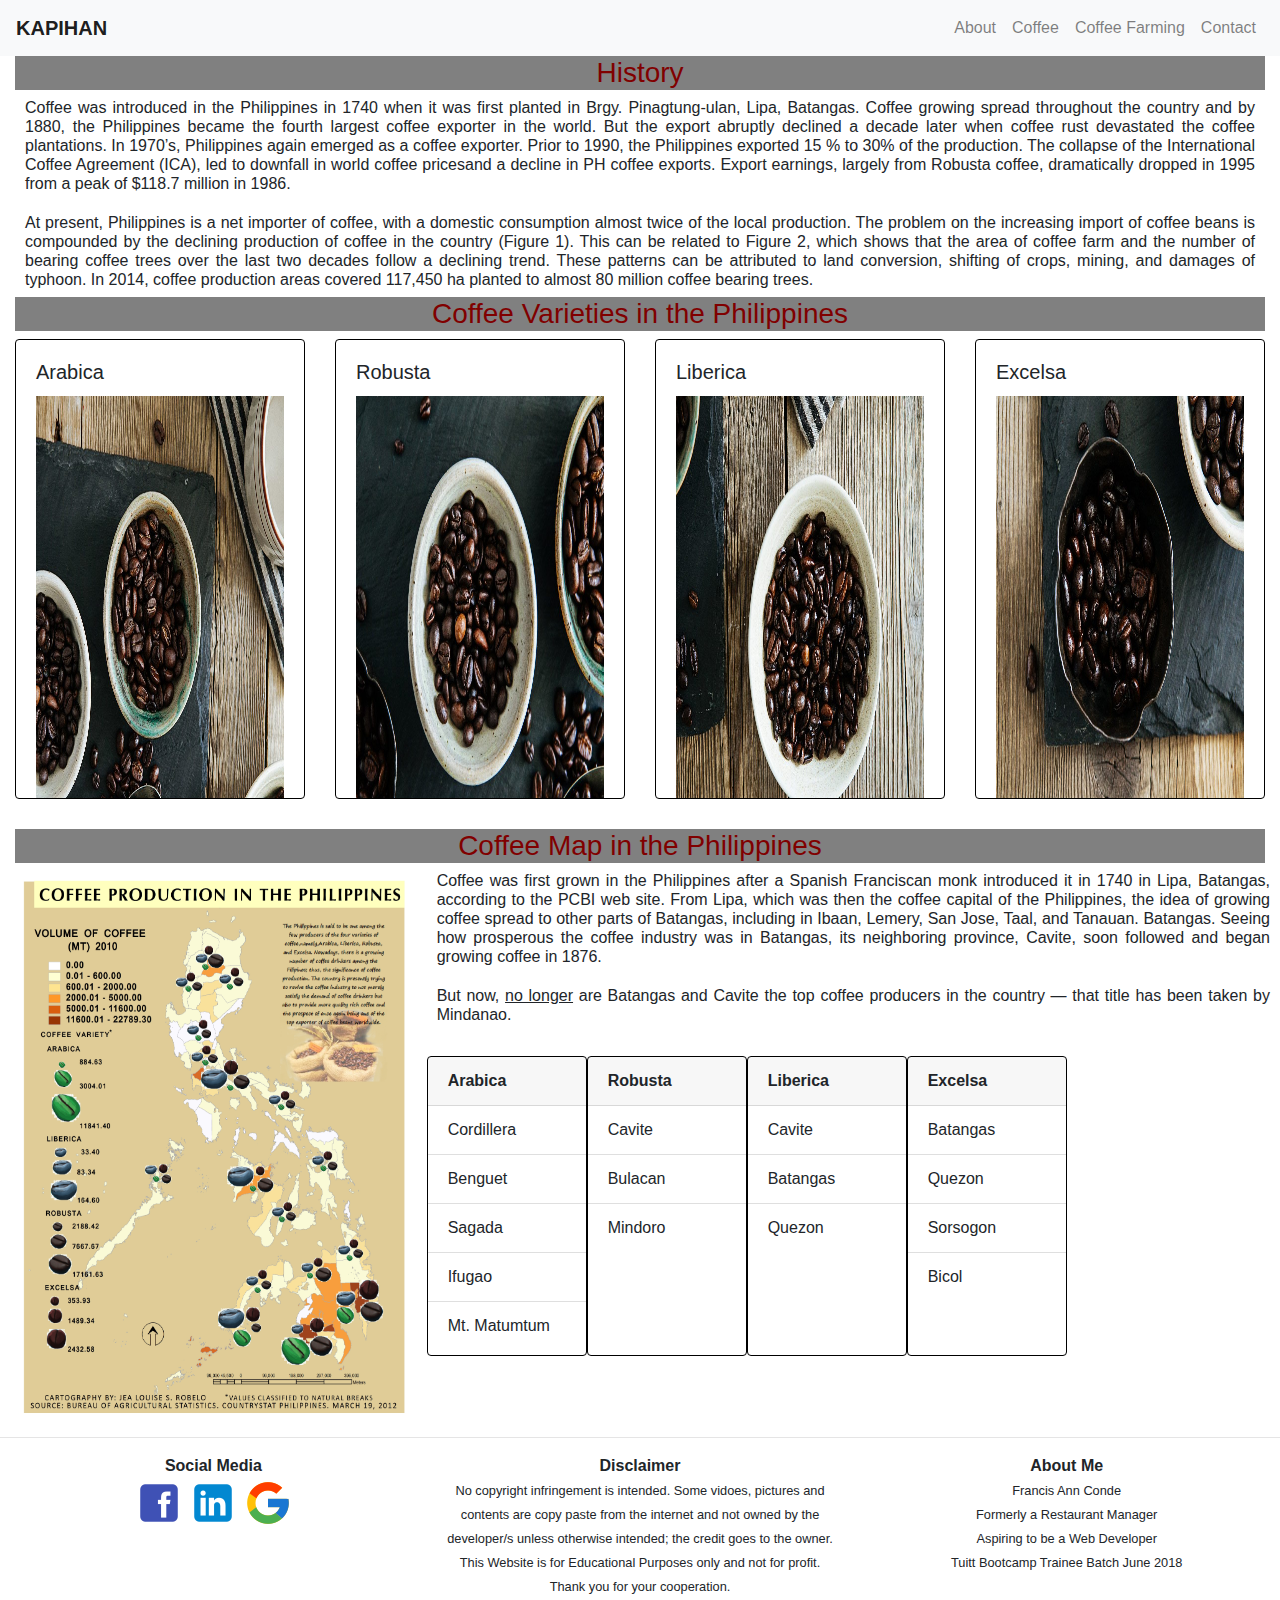
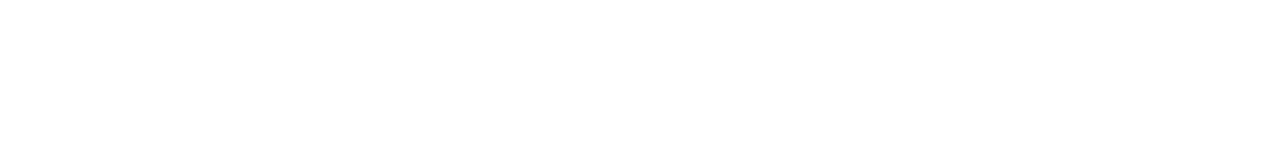
<file: coffee.html>
<!DOCTYPE html>
<html lang="en">
<head>

	<meta charset="utf-8">
	<meta name="viewport" content="width=device-width, initial-scale=1.0, maximum-scale=1.0, shrink-to-fit=no">
	<meta http-equiv="X-UA-Compatible" contenteditable="IE-Edge">
	
	<title>Coffee</title>

	<!-- bootstrap css -->
	<link rel="stylesheet" type="text/css" href="assets/css/bootstrap.min.css">

	<!-- externals css -->
	<link rel="stylesheet" type="text/css" href="assets/css/coffee.css">

	<link href="https://fonts.googleapis.com/css?family=Lobster|Open+Sans+Condensed:300|Roboto+Slab" rel="stylesheet">

	<link rel="stylesheet" href="https://use.fontawesome.com/releases/v5.1.0/css/all.css" integrity="sha384-lKuwvrZot6UHsBSfcMvOkWwlCMgc0TaWr+30HWe3a4ltaBwTZhyTEggF5tJv8tbt" crossorigin="anonymous">
	
</head>
<body>

	<nav class="navbar navbar-expand-lg navbar-light bg-light">
		<a class="navbar-brand" href="home.html"><strong>KAPIHAN</strong></a>
		<button class="navbar-toggler" type="button" data-toggle="collapse" data-target="#navbarSupportedContent" aria-controls="navbarSupportedContent" aria-expanded="false" aria-label="Toggle navigation">
		<span class="navbar-toggler-icon"></span>
		</button>

			<div class="collapse navbar-collapse" id="navbarSupportedContent">
			    <ul class="navbar-nav ml-auto">
			        <li class="nav-item">
			        	<a class="nav-link" href="about.html">About <span class="sr-only">(current)</span></a>
			 		</li>
			 		<li class="nav-item">
			            <a class="nav-link" href="coffee.html">Coffee</a>
			        </li>
			        <li class="nav-item">
			            <a class="nav-link" href="farming.html">Coffee Farming</a>
			        </li>
			        <li class="nav-item">
			            <a class="nav-link " href="contacts.html">Contact</a>
			        </li>           		
			    </ul>			
			</div>	
	</nav>



	<div class="container-fluid">
		<div class="row">
			<div class="col-sm-12">	
				
		<section id="coffee" class="history">
			<h3>History</h3>
			<h6>Coffee was introduced in the Philippines in 1740 when it was first planted in Brgy. Pinagtung-ulan, Lipa, Batangas. Coffee growing spread throughout the country and by 1880, the Philippines became the fourth largest coffee exporter in the world. But the export abruptly declined a decade later when coffee rust devastated the coffee plantations. In 1970’s, Philippines again emerged as a coffee exporter. Prior to 1990, the Philippines exported 15 % to 30% of the production. The collapse of the International Coffee Agreement (ICA), led to downfall in world coffee pricesand a decline in PH coffee exports. Export earnings, largely from Robusta coffee, dramatically dropped in 1995 from a peak of $118.7 million in 1986.
			<br>
			<br>
			At present, Philippines is a net importer of coffee, with a domestic consumption almost twice of the local production. The problem on the increasing import of coffee beans is compounded by the declining production of coffee in the country (Figure 1). This can be related to Figure 2, which shows that the area of coffee farm and the number of bearing coffee trees over the last two decades follow a declining trend. These patterns can be attributed to land conversion, shifting of crops, mining, and damages of typhoon. In 2014, coffee production areas covered 117,450 ha planted to almost 80 million coffee bearing trees.</h6>
		</section>		
				  	
		<section id="coffee" class="varieties">
			<h3>Coffee Varieties in the Philippines</h3>
			<!-- <p>We have avery rich nature in the Philippines which is very condusive for coffee planting.</p> -->
			
			<div class="row">
			  <div class="col-sm-3">
			    <div class="card">
			      <div class="card-body">
			        <h5 class="card-title">Arabica</h5>
			        <img class="cofee" src="assets/images/arabica.jpg">
			        <br>
			        <br>
			        <p class="card-text">Arabica beans are the most acidic coffee beans. Their flavor profile varies from being sweet, soft, tangy, floral, smooth, fruity, and bright. It is typically used in specialty and quality drinks, and can be prepared using all brewing methods.</p>
			      </div>
			    </div>
			  </div>

			  <div class="col-sm-3">
			    <div class="card">
			       <div class="card-body">
			        <h5 class="card-title">Robusta</h5>
			        <img class="cofee" src="assets/images/robusta.jpg">
			        <br>
			        <br>
			        <p class="card-text">Robusta is usually bitter and strong. It is sometimes described to have a harsh, woody, burnt taste to it. It is also used for the luxury civet coffee in Indonesia and the Philippines, as well as most Vietnamese coffee.</p>
			       </div>
			    </div>
			  </div>
			  <div class="col-sm-3">
			    <div class="card">
			      <div class="card-body">
			        <h5 class="card-title">Liberica</h5>
			        <img class="cofee" src="assets/images/liberica.jpg">
			        <br>
			        <br>
			        <p class="card-text">The traditional coffee bean found in the Philippines, Liberica or Barako is defined as a strong, pungent, intense, bitter, and earthy bean. It is commonly uses the drip and French presses as its method of extraction.</p>
			     
			      </div>
			    </div>
			  </div> 
			    <div class="col-sm-3">
			    <div class="card">
			      <div class="card-body">
			        <h5 class="card-title">Excelsa</h5>
			        <img class="cofee" src="assets/images/excelsa.jpg">
			        <br>
			        <br>
			        <p class="card-text">Not a lot of information can be found on the cupping quality of Excelsa coffee beans, however, some experts believe this type of coffee to have a very unpleasant aroma. In the Philippines, the scent of Excelsa is said to be similar to the smell of jackfruit.</p>
			      </div>
			    </div>
			  </div>  
			</div>
		</section>

		<section class="origin">
			<div class="row">
				<div class="col-sm-12">
					<h3>Coffee Map in the Philippines</h3>
				</div>
				
				<div class="col-sm-4">
					<img class="map" src="assets/images/map.jpg">
				</div> 

				<div class="col-sm-8">
					<div class="row">
						<h6>Coffee was first grown in the Philippines after a Spanish Franciscan monk introduced it in 1740 in Lipa, Batangas, according to the PCBI web site. From Lipa, which was then the coffee capital of the Philippines, the idea of growing coffee spread to other parts of Batangas, including in Ibaan, Lemery, San Jose, Taal, and Tanauan. Batangas. Seeing how prosperous the coffee industry was in Batangas, its neighboring province, Cavite, soon followed and began growing coffee in 1876.
						<br>
						<br>
						But now, <u>no longer</u> are Batangas and Cavite the top coffee producers in the country — that title has been taken by Mindanao. 
						</h6>
					</div>
					<br>
					<div class="row">
						<div class="card" id="origin">
						  <div class="card-header">
						    <strong>Arabica</strong>
						  </div>
						  <ul class="list-group list-group-flush">
						    <li class="list-group-item">Cordillera</li>
						    <li class="list-group-item">Benguet</li>
						    <li class="list-group-item">Sagada</li>
						    <li class="list-group-item">Ifugao</li>
						    <li class="list-group-item">Mt. Matumtum</li>
						  </ul>
						</div>
						<br>
						<div class="card" id="origin">
						  <div class="card-header">
						    <strong>Robusta</strong>
						  </div>
						  <ul class="list-group list-group-flush">
						    <li class="list-group-item">Cavite</li>
						    <li class="list-group-item">Bulacan</li>
						    <li class="list-group-item">Mindoro</li>
						  </ul>
						</div>
						<br>
						<div class="card" id="origin">
						  <div class="card-header">
						    <strong>Liberica</strong>
						  </div>
						  <ul class="list-group list-group-flush">
						    <li class="list-group-item">Cavite</li>
						    <li class="list-group-item">Batangas</li>
						    <li class="list-group-item">Quezon</li>
						  </ul>
						</div>
						<br>
						<div class="card" id="origin">
						  <div class="card-header">
						    <strong>Excelsa</strong>
						  </div>
						  <ul class="list-group list-group-flush">
						    <li class="list-group-item">Batangas</li>
						    <li class="list-group-item">Quezon</li>
						    <li class="list-group-item">Sorsogon</li>
						    <li class="list-group-item">Bicol</li>
						  </ul>
						</div>
					</div>
				</div>
				
			</div>
		</section>	

				


			</div>
		</div>
	</div> <!-- end container fluid -->
		
	<hr my-4>
		
	<footer class="container-fluid">
		<div class="row">
			<div class="col">
				<div class="text-center1"> <strong>Social Media</strong></div>
				<a href="https://www.facebook.com/annconde">
					<img src="[data-uri]">
				</a>    
				<a href="https://icons8.com">
					<img src="[data-uri]">
				</a>    
				<a href="https://icons8.com">
					<img src="[data-uri]">
				</a>   
			</div>
			<div class="col">
				<div class="text-center1"><strong>Disclaimer</strong></div>
				<small>No copyright infringement is intended. Some vidoes, pictures and contents are copy paste from the internet and not owned by the developer/s unless otherwise intended; the credit goes to the owner. This Website is for Educational Purposes only and not for profit. Thank you for your cooperation.</small> 
			</div>
			<div class="col">
				<div class="text-center1"> <strong>About Me</strong></div>
				<small>Francis Ann Conde</small>
				<br>
				<small>Formerly a Restaurant Manager</small>
				<br>
				<small>Aspiring to be a Web Developer</small>         
				<br>
				<small>Tuitt Bootcamp Trainee Batch June 2018</small>
			</div>
		</div>
		
	</footer>
        



<!-- jquery first, then popper.js, then bootstrap -->
<script src="https://code.jquery.com/jquery-3.3.1.slim.min.js" integrity="sha384-q8i/X+965DzO0rT7abK41JStQIAqVgRVzpbzo5smXKp4YfRvH+8abtTE1Pi6jizo" crossorigin="anonymous"></script>
<script src="https://cdnjs.cloudflare.com/ajax/libs/popper.js/1.14.3/umd/popper.min.js" integrity="sha384-ZMP7rVo3mIykV+2+9J3UJ46jBk0WLaUAdn689aCwoqbBJiSnjAK/l8WvCWPIPm49" crossorigin="anonymous"></script>
<script src="https://stackpath.bootstrapcdn.com/bootstrap/4.1.1/js/bootstrap.min.js" integrity="sha384-smHYKdLADwkXOn1EmN1qk/HfnUcbVRZyYmZ4qpPea6sjB/pTJ0euyQp0Mk8ck+5T" crossorigin="anonymous"></script>

<!-- external bootstrap js -->
<script type="assets/js/bootstrap.min.js"></script>









</body>
</html>
</file>
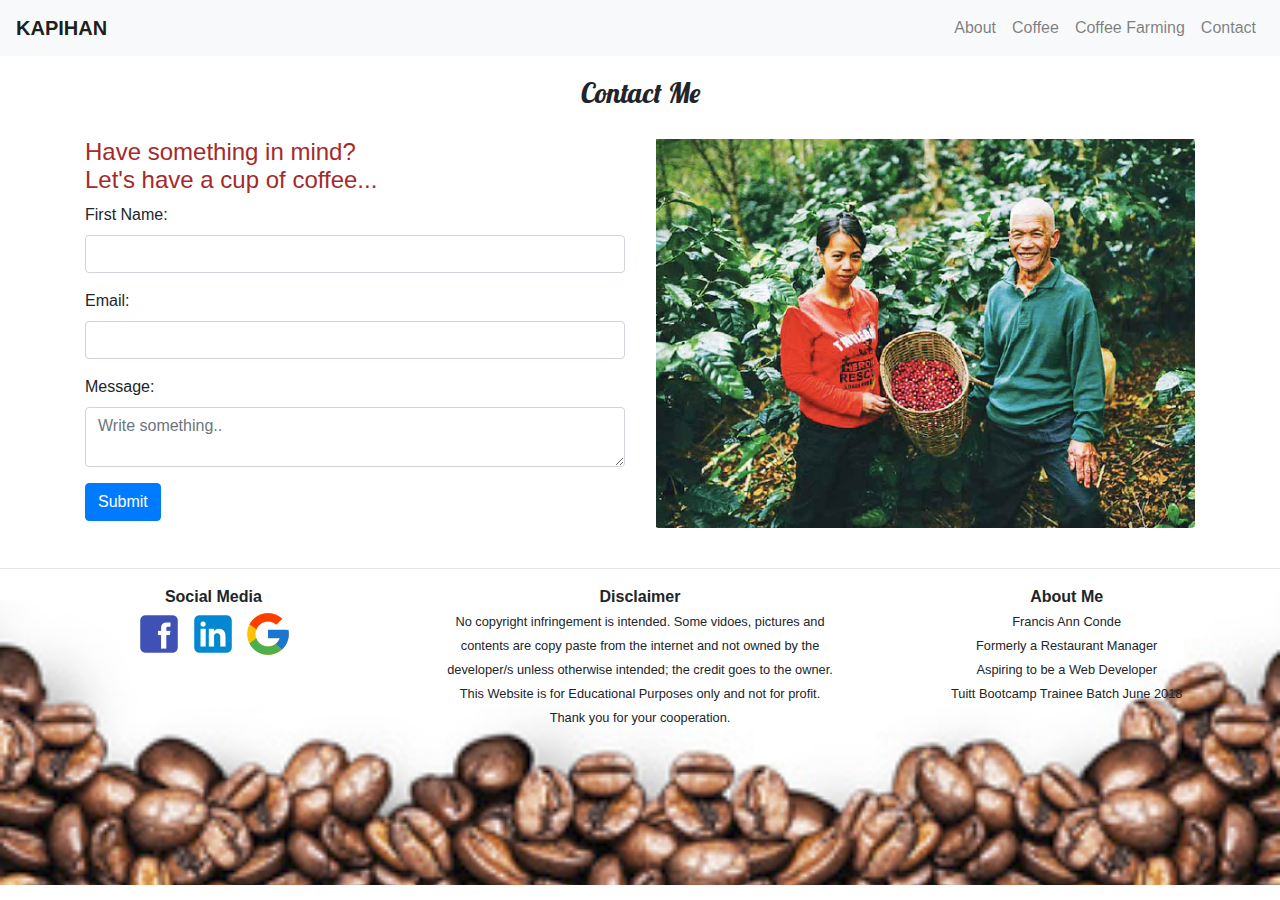
<file: contacts.html>
<!DOCTYPE html>
<html lang="en">
<head>

	<meta charset="utf-8">
	<meta name="viewport" content="width=device-width, initial-scale=1.0, maximum-scale=1.0, shrink-to-fit=no">
	<meta http-equiv="X-UA-Compatible" contenteditable="IE-Edge">
	
	<title>Contacts</title>

	<!-- bootstrap css -->
	<link rel="stylesheet" type="text/css" href="assets/css/bootstrap.min.css">

	<!-- externals css -->
	<link rel="stylesheet" type="text/css" href="assets/css/contacts.css">

	<link href="https://fonts.googleapis.com/css?family=Lobster|Open+Sans+Condensed:300|Roboto+Slab" rel="stylesheet">

	<link rel="stylesheet" href="https://use.fontawesome.com/releases/v5.1.0/css/all.css" integrity="sha384-lKuwvrZot6UHsBSfcMvOkWwlCMgc0TaWr+30HWe3a4ltaBwTZhyTEggF5tJv8tbt" crossorigin="anonymous">
	
</head>
<body>

	<nav class="navbar navbar-expand-lg navbar-light bg-light">
		<a class="navbar-brand" href="home.html"><strong>KAPIHAN</strong></a>
		<button class="navbar-toggler" type="button" data-toggle="collapse" data-target="#navbarSupportedContent" aria-controls="navbarSupportedContent" aria-expanded="false" aria-label="Toggle navigation">
		<span class="navbar-toggler-icon"></span>
		</button>

			<div class="collapse navbar-collapse" id="navbarSupportedContent">
			    <ul class="navbar-nav ml-auto">
			        <li class="nav-item">
			        	<a class="nav-link" href="about.html">About <span class="sr-only">(current)</span></a>
			 		</li>
			 		<li class="nav-item">
			            <a class="nav-link" href="coffee.html">Coffee</a>
			        </li>
			        <li class="nav-item">
			            <a class="nav-link" href="farming.html">Coffee Farming</a>
			        </li>
			        <li class="nav-item">
			            <a class="nav-link " href="contacts.html">Contact</a>
			        </li>           		
			    </ul>			
			</div>	
	</nav>


	<div class="container container-fluid form-contact">
		<h3 class="text-center page-heading">Contact Me</h3>
		<div class="row">
			<div class="col-sm-6 form-content">
				<h4>Have something in mind?<br> Let's have a cup of coffee...</h4>
				<form action="/action_page.php">
				  <div class="form-group">
				    <label for="firstname">First Name: </label>
				    <input type="text" class="form-control" id="firstname">
				  </div>
				  <div class="form-group">
				    <label for="email">Email:</label>
				    <input type="text" class="form-control" id="email">
				  </div>
				  <div class="form-group">
				    <label for="message">Message:</label>
				    <textarea class="form-control" id="message" placeholder="Write something.."></textarea>
				  </div>
				  <button type="submit" class="btn btn-primary">Submit</button>
				</form>
			</div>
			<div class="col-sm-6 form-image">
				<rounded-circle class shapes the image to a circle:</p>            
	  			<img src="assets/images/CordilleraCoffee1.png" class="rounded image" alt=""> 
			</div>
		</div>
	</div>

	<hr>


	<footer class="container-fluid">
		<div class="row">
			<div class="col">
				<div class="text-center1"> <strong>Social Media</strong></div>
				<a href="https://www.facebook.com/annconde">
					<img src="[data-uri]">
				</a>    
				<a href="https://icons8.com">
					<img src="[data-uri]">
				</a>    
				<a href="https://icons8.com">
					<img src="[data-uri]">
				</a>   
			</div>
			<div class="col">
				<div class="text-center1"><strong>Disclaimer</strong></div>
				<small>No copyright infringement is intended. Some vidoes, pictures and contents are copy paste from the internet and not owned by the developer/s unless otherwise intended; the credit goes to the owner. This Website is for Educational Purposes only and not for profit. Thank you for your cooperation.</small> 
			</div>
			<div class="col">
				<div class="text-center1"> <strong>About Me</strong></div>
				<small>Francis Ann Conde</small>
				<br>
				<small>Formerly a Restaurant Manager</small>
				<br>
				<small>Aspiring to be a Web Developer</small>         
				<br>
				<small>Tuitt Bootcamp Trainee Batch June 2018</small>
			</div>
		</div>
		
	</footer>
        



<!-- jquery first, then popper.js, then bootstrap -->
<script src="https://code.jquery.com/jquery-3.3.1.slim.min.js" integrity="sha384-q8i/X+965DzO0rT7abK41JStQIAqVgRVzpbzo5smXKp4YfRvH+8abtTE1Pi6jizo" crossorigin="anonymous"></script>
<script src="https://cdnjs.cloudflare.com/ajax/libs/popper.js/1.14.3/umd/popper.min.js" integrity="sha384-ZMP7rVo3mIykV+2+9J3UJ46jBk0WLaUAdn689aCwoqbBJiSnjAK/l8WvCWPIPm49" crossorigin="anonymous"></script>
<script src="https://stackpath.bootstrapcdn.com/bootstrap/4.1.1/js/bootstrap.min.js" integrity="sha384-smHYKdLADwkXOn1EmN1qk/HfnUcbVRZyYmZ4qpPea6sjB/pTJ0euyQp0Mk8ck+5T" crossorigin="anonymous"></script>

<!-- external bootstrap js -->
<script type="assets/js/bootstrap.min.js"></script>









</body>
</html>
</file>
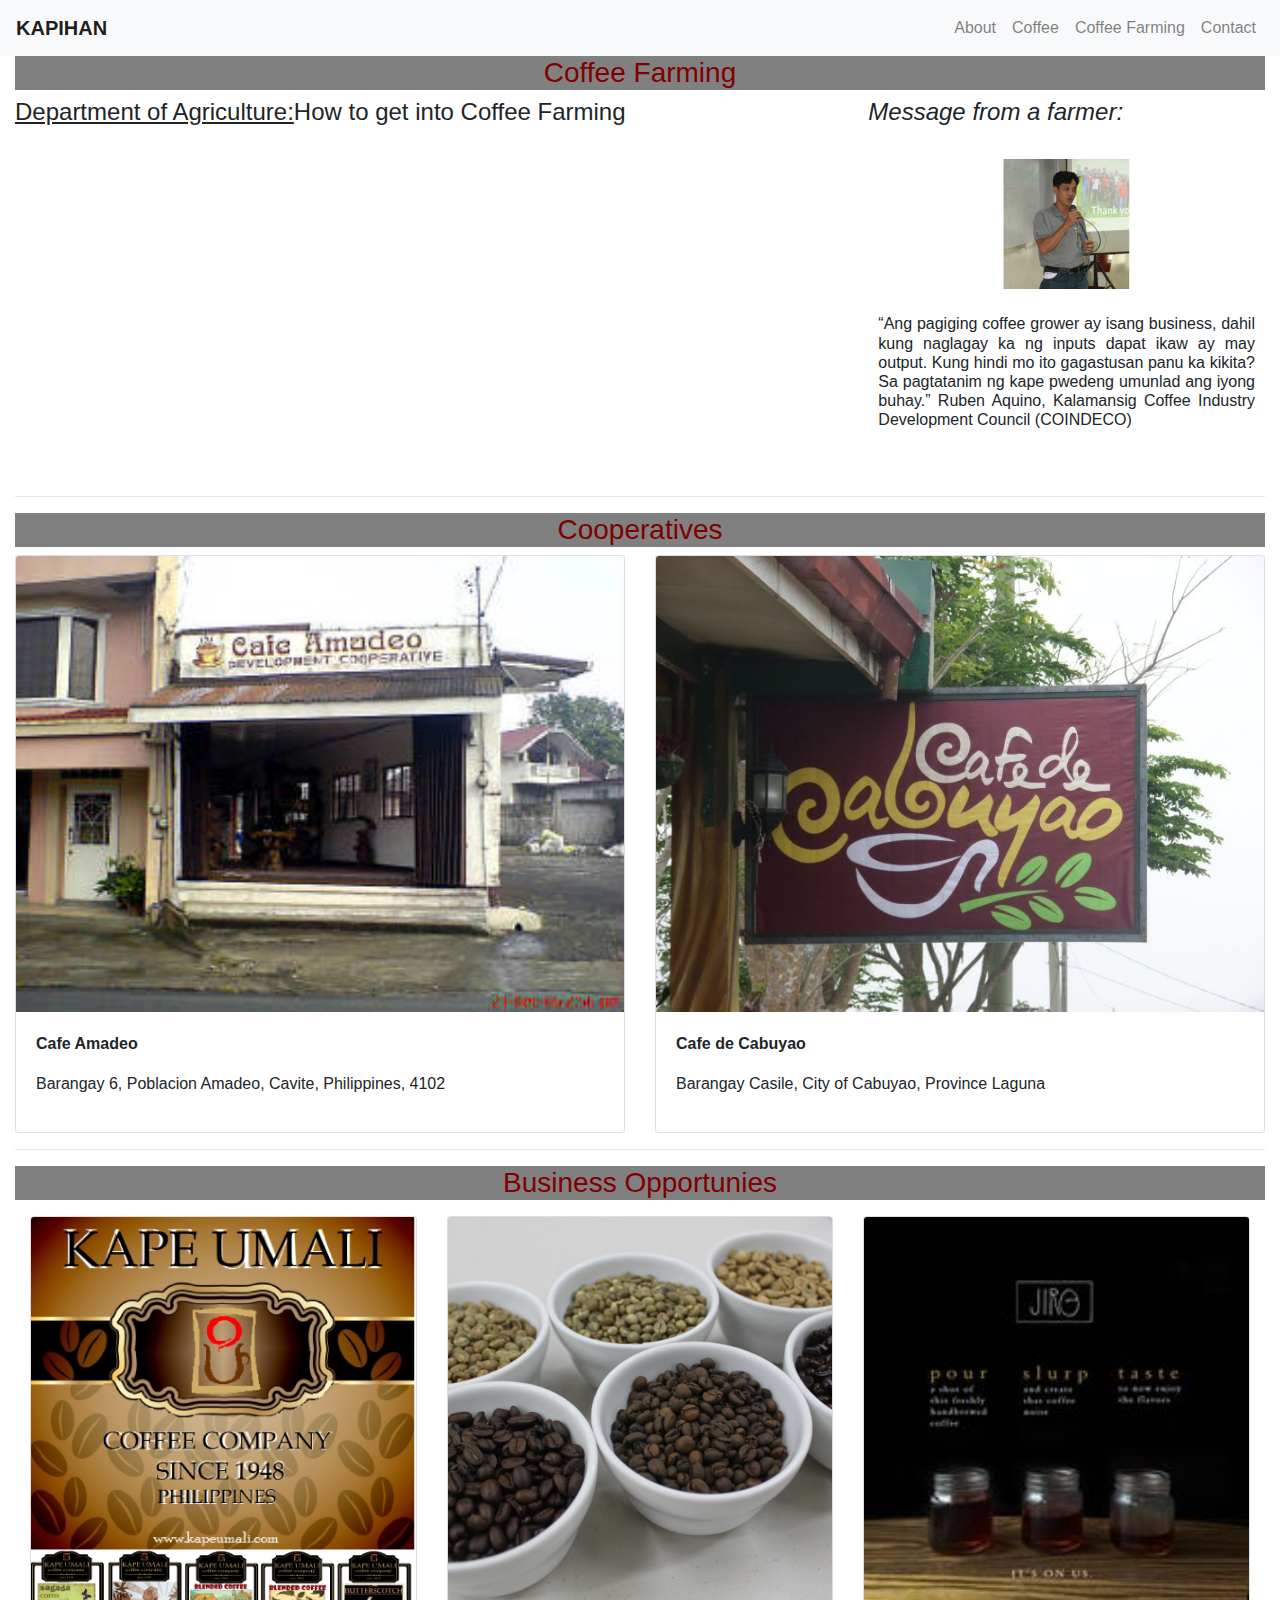
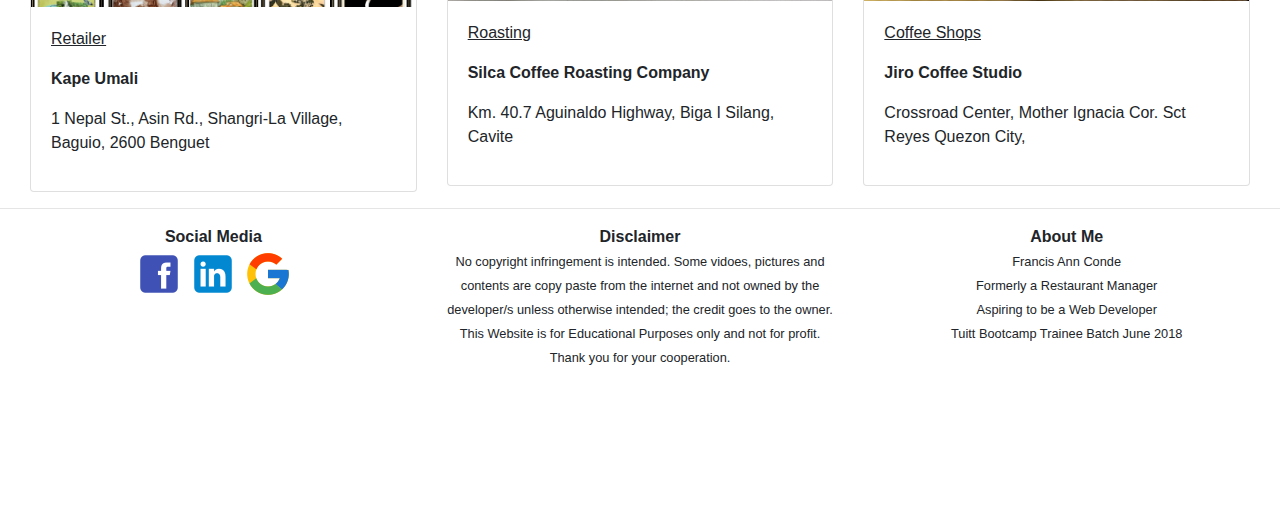
<file: farming.html>
<!DOCTYPE html>
<html lang="en">
<head>

	<meta charset="utf-8">
	<meta name="viewport" content="width=device-width, initial-scale=1.0, maximum-scale=1.0, shrink-to-fit=no">
	<meta http-equiv="X-UA-Compatible" contenteditable="IE-Edge">
	
	<title>Coffee Farming</title>

	<!-- bootstrap css -->
	<link rel="stylesheet" type="text/css" href="assets/css/bootstrap.min.css">

	<!-- externals css -->
	<link rel="stylesheet" type="text/css" href="assets/css/farming.css">

	<link href="https://fonts.googleapis.com/css?family=Lobster|Open+Sans+Condensed:300|Roboto+Slab" rel="stylesheet">

	<link rel="stylesheet" href="https://use.fontawesome.com/releases/v5.1.0/css/all.css" integrity="sha384-lKuwvrZot6UHsBSfcMvOkWwlCMgc0TaWr+30HWe3a4ltaBwTZhyTEggF5tJv8tbt" crossorigin="anonymous">
	
</head>
<body>

	<nav class="navbar navbar-expand-lg navbar-light bg-light">
		<a class="navbar-brand" href="home.html"><strong>KAPIHAN</strong></a>
		<button class="navbar-toggler" type="button" data-toggle="collapse" data-target="#navbarSupportedContent" aria-controls="navbarSupportedContent" aria-expanded="false" aria-label="Toggle navigation">
		<span class="navbar-toggler-icon"></span>
		</button>

			<div class="collapse navbar-collapse" id="navbarSupportedContent">
			    <ul class="navbar-nav ml-auto">
			        <li class="nav-item">
			        	<a class="nav-link" href="about.html">About <span class="sr-only">(current)</span></a>
			 		</li>
			 		<li class="nav-item">
			            <a class="nav-link" href="coffee.html">Coffee</a>
			        </li>
			        <li class="nav-item">
			            <a class="nav-link" href="farming.html">Coffee Farming</a>
			        </li>
			        <li class="nav-item">
			            <a class="nav-link " href="contacts.html">Contact</a>
			        </li>           		
			    </ul>			
			</div>	
	</nav>



	<div class="container-fluid">
		<div class="row">
			<div class="col-sm-12">	
				<h3>Coffee Farming</h3>
				<div class="row">
					<div class="col-sm-8" id="farmer">
						<h4><u>Department of Agriculture:</u>How to get into Coffee Farming</h4>
						<br>
						<iframe width="100%" height="315" src="https://www.youtube.com/embed/tBUEiNIFPJk" frameborder="0" allow="autoplay; encrypted-media" allowfullscreen></iframe>
					</div>

					<div class="col-sm-4">
						<h4><i>Message from a farmer:</i></h4>
						<br>
						<img class="farmer" src="assets/images/aquino.png">
						<br>
						<h6>“Ang pagiging coffee grower ay isang business, dahil kung naglagay ka ng inputs dapat ikaw ay may output. Kung hindi mo ito gagastusan panu ka kikita? Sa pagtatanim ng kape pwedeng umunlad ang iyong buhay.” Ruben Aquino, Kalamansig Coffee Industry Development Council (COINDECO)</h6>
					</div>
				</div>
			</div>
		</div>
		
	<hr>		
		<div class="row">
			<div class="col-sm-12">
				<h3>Cooperatives</h3>
				<div class="row">
					<div class="col">	
						<div class="card">
						  <img class="card-img-top" src="assets/images/cooperatives/amadeo.jpg" alt="Cafe Amadeo">
						  <div class="card-body">
						    <p class="card-text"><strong>Cafe Amadeo</strong></p>
						    <P>Barangay 6, Poblacion Amadeo, Cavite, Philippines, 4102</P>
						  </div>
						</div>
					</div>

					<div class="col">	
						<div class="card">
						  <img class="card-img-top" src="assets/images/cooperatives/cabuyao.jpg" alt="Basilan">
						  <div class="card-body">
						    <p class="card-text"><strong>Cafe de Cabuyao</strong></p>
						    <p>Barangay Casile, City of Cabuyao, Province Laguna</p>
						  </div>
						</div>
					</div>
				</div>
			</div>
		</div>	
		

	<hr>		
		<div class="row">
			<div class="col-sm-12">
				<h3>Business Opportunies</h3>

			<div class="col-sm-12">
				<p></p>

				<div class="row">
					<div class="col">	
						<div class="card">
						  <img class="card-img-top" src="assets/images/umali.png" alt="Cafe Amadeo">
						  <div class="card-body">
						    <p class="card-text"><u>Retailer</u></p>
						    <P><strong>Kape Umali</strong></P>
						    <p>1 Nepal St., Asin Rd., Shangri-La Village, Baguio, 2600 Benguet</p>
						  </div>
						</div>
					</div>

					<div class="col">	
						<div class="card">
						  <img class="card-img-top" src="assets/images/silca.jpg" alt="Basilan">
						  <div class="card-body">
						    <p class="card-text"><u>Roasting</u></p>
						    <p><strong>Silca Coffee Roasting Company</strong></p>
						    <p>Km. 40.7 Aguinaldo Highway, Biga I Silang, Cavite</p>
						  </div>
						</div>
					</div>

					<div class="col">	
						<div class="card">
						  <img class="card-img-top" src="assets/images/jiro.jpg" alt="Basilan">
						  <div class="card-body">
						    <p class="card-text"><u>Coffee Shops</u></p>
						    <p><strong>Jiro Coffee Studio</strong></p>
						    <p>Crossroad Center, Mother Ignacia Cor. Sct Reyes Quezon City,</p>
						  </div>
						</div>
					</div>
				</div>
			</div>
		</div>	
				


			</div>
		</div>
	</div> <!-- end container fluid -->
		
	<hr my-4>
		

	<footer class="container-fluid">
		<div class="row">
			<div class="col">
				<div class="text-center1"> <strong>Social Media</strong></div>
				<a href="https://www.facebook.com/annconde">
					<img src="[data-uri]">
				</a>    
				<a href="https://icons8.com">
					<img src="[data-uri]">
				</a>    
				<a href="https://icons8.com">
					<img src="[data-uri]">
				</a>   
			</div>
			<div class="col">
				<div class="text-center1"><strong>Disclaimer</strong></div>
				<small>No copyright infringement is intended. Some vidoes, pictures and contents are copy paste from the internet and not owned by the developer/s unless otherwise intended; the credit goes to the owner. This Website is for Educational Purposes only and not for profit. Thank you for your cooperation.</small> 
			</div>
			<div class="col">
				<div class="text-center1"> <strong>About Me</strong></div>
				<small>Francis Ann Conde</small>
				<br>
				<small>Formerly a Restaurant Manager</small>
				<br>
				<small>Aspiring to be a Web Developer</small>         
				<br>
				<small>Tuitt Bootcamp Trainee Batch June 2018</small>
			</div>
		</div>
		
	</footer>
        



<!-- jquery first, then popper.js, then bootstrap -->
<script src="https://code.jquery.com/jquery-3.3.1.slim.min.js" integrity="sha384-q8i/X+965DzO0rT7abK41JStQIAqVgRVzpbzo5smXKp4YfRvH+8abtTE1Pi6jizo" crossorigin="anonymous"></script>
<script src="https://cdnjs.cloudflare.com/ajax/libs/popper.js/1.14.3/umd/popper.min.js" integrity="sha384-ZMP7rVo3mIykV+2+9J3UJ46jBk0WLaUAdn689aCwoqbBJiSnjAK/l8WvCWPIPm49" crossorigin="anonymous"></script>
<script src="https://stackpath.bootstrapcdn.com/bootstrap/4.1.1/js/bootstrap.min.js" integrity="sha384-smHYKdLADwkXOn1EmN1qk/HfnUcbVRZyYmZ4qpPea6sjB/pTJ0euyQp0Mk8ck+5T" crossorigin="anonymous"></script>

<!-- external bootstrap js -->
<script type="assets/js/bootstrap.min.js"></script>









</body>
</html>
</file>
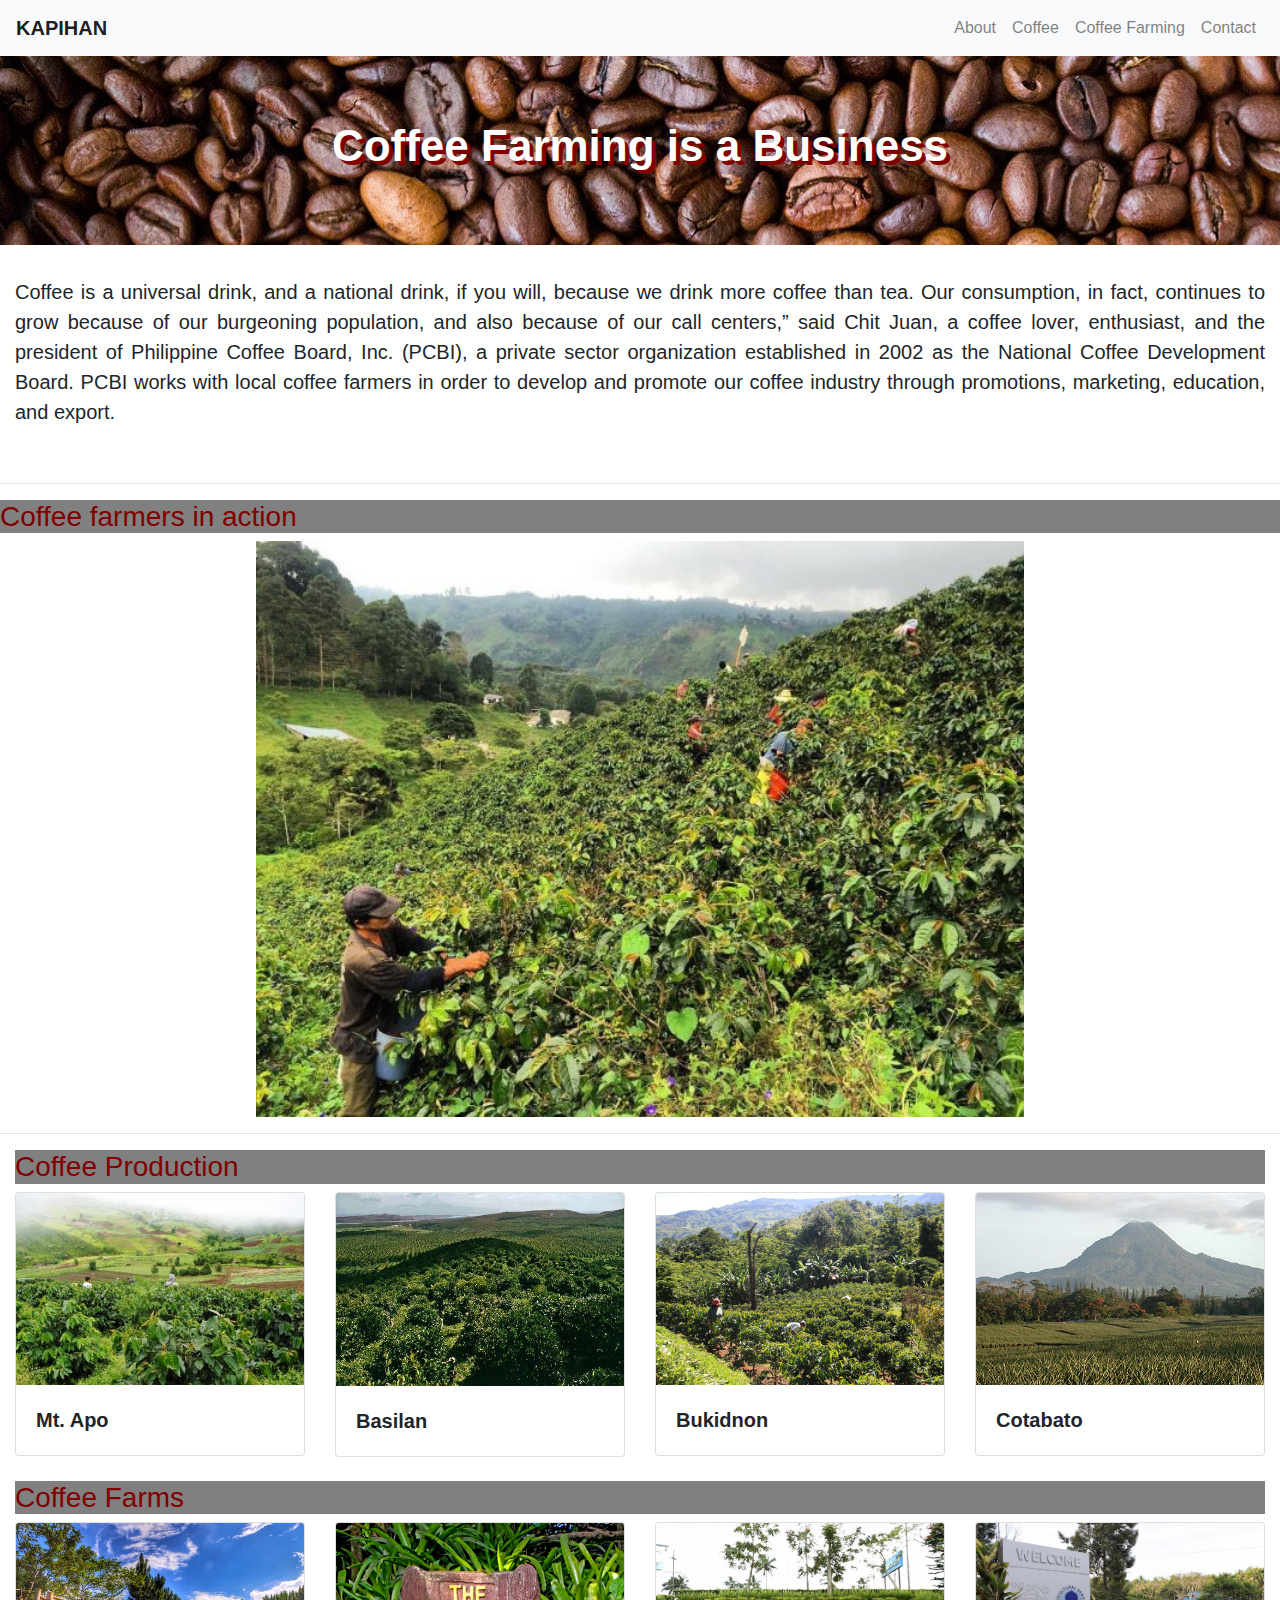
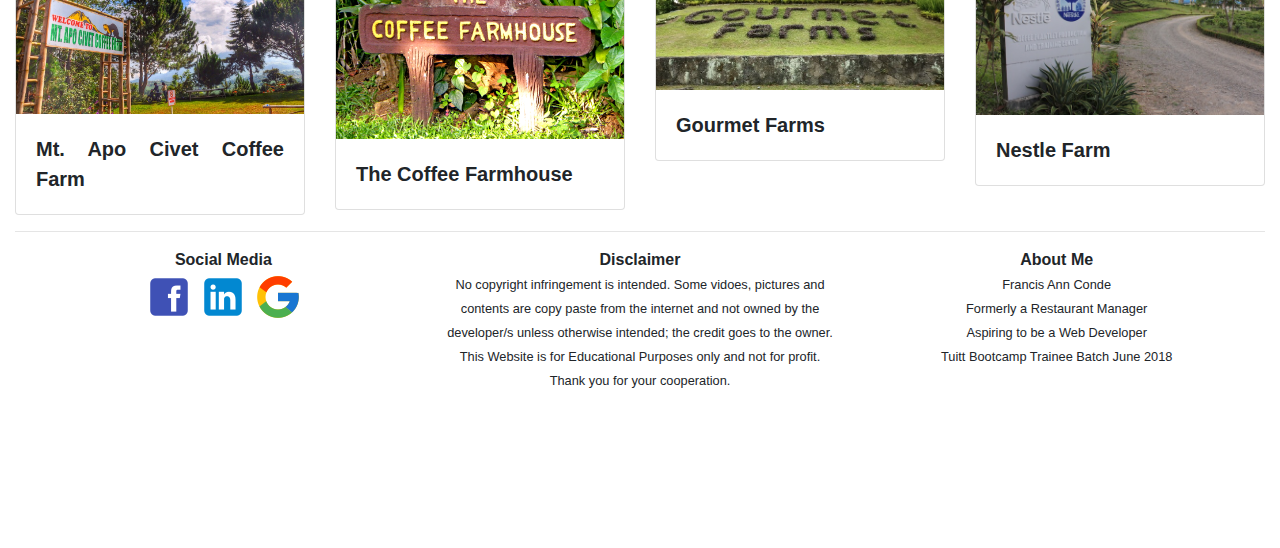
<file: home.html>
<!DOCTYPE html>
<html lang="en">
<head>

	<meta charset="utf-8">
	<meta name="viewport" content="width=device-width, initial-scale=1.0, maximum-scale=1.0, shrink-to-fit=no">
	<meta http-equiv="X-UA-Compatible" contenteditable="IE-Edge">

	<title>Home</title>

	<!-- bootstrap css -->
	<link rel="stylesheet" type="text/css" href="assets/css/bootstrap.min.css">

	<!-- externals css -->
	<link rel="stylesheet" type="text/css" href="assets/css/home.css">

	<link href="https://fonts.googleapis.com/css?family=Lobster|Open+Sans+Condensed:300|Roboto+Slab" rel="stylesheet">

	<link href="https://fonts.googleapis.com/css?family=Acme|Dancing+Script|Pacifico|Shadows+Into+Light" rel="stylesheet"

	<link rel="stylesheet" href="https://use.fontawesome.com/releases/v5.1.0/css/all.css" integrity="sha384-lKuwvrZot6UHsBSfcMvOkWwlCMgc0TaWr+30HWe3a4ltaBwTZhyTEggF5tJv8tbt" crossorigin="anonymous">

</head>
<body>

	<nav class="navbar navbar-expand-lg navbar-light bg-light">
		<a class="navbar-brand" href="home.html"><strong>KAPIHAN</strong></a>
		<button class="navbar-toggler" type="button" data-toggle="collapse" data-target="#navbarSupportedContent" aria-controls="navbarSupportedContent" aria-expanded="false" aria-label="Toggle navigation">
		<span class="navbar-toggler-icon"></span>
		</button>

			<div class="collapse navbar-collapse" id="navbarSupportedContent">
			    <ul class="navbar-nav ml-auto">
			        <li class="nav-item">
			        	<a class="nav-link" href="about.html">About <span class="sr-only">(current)</span></a>
			 		</li>
			 		<li class="nav-item">
			            <a class="nav-link" href="coffee.html">Coffee</a>
			        </li>
			        <li class="nav-item">
			            <a class="nav-link" href="farming.html">Coffee Farming</a>
			        </li>
			        <li class="nav-item">
			            <a class="nav-link " href="contacts.html">Contact</a>
			        </li>           		
			    </ul>			
			</div>	
	</nav>

	<div class="jumbotron jumbotron-fluid ">
	  	<div class="container">
	    	<h1><strong>Coffee Farming is a Business</strong></h1>
	    </div>
	</div>


	<div class="container-fluid">
		<p>Coffee is a universal drink, and a national drink, if you will, because we drink more coffee than tea. Our consumption, in fact, continues to grow because of our burgeoning population, and also because of our call centers,” said Chit Juan, a coffee lover, enthusiast, and the president of Philippine Coffee Board, Inc. (PCBI), a private sector organization established in 2002 as the National Coffee Development Board. PCBI works with local coffee farmers in order to develop and promote our coffee industry through promotions, marketing, education, and export.</p>
	</div>
	<br>
		
		<hr>		
	
		<div class="row">
			<div class="col-sm-12">		
				<div>
					<h3>Coffee farmers in action</h3>
					<div id="carouselExampleSlidesOnly" class="carousel slide" data-ride="carousel">
					  <div class="carousel-inner">
					    <div class="carousel-item active">
					      <img class="d-block w-100" src="assets/images/farmers/farmer3.jpg" alt="">
					    </div>
					    <div class="carousel-item">
					      <img class="d-block w-100" src="assets/images/farmers/farmer4.jpg" alt="">
					    </div>
					    <div class="carousel-item">
					      <img class="d-block w-100" src="assets/images/farmers/farmer6.jpg" alt="">
					    </div>
					    <div class="carousel-item">
					      <img class="d-block w-100" src="assets/images/farmers/farmer8.jpg" alt="">
					    </div>
					    <div class="carousel-item">
					      <img class="d-block w-100" src="assets/images/farmers/farmer9.jpg" alt="">
					    </div>
					    <div class="carousel-item">
					      <img class="d-block w-100" src="assets/images/farmers/farmer10.jpg" alt="">
					    </div>
					  </div>
					</div>
				</div>
			</div>	
		</div>
			
		<hr>		
	<div class="container-fluid">
		<div class="row">
			<div class="col-sm-12">
				<h3>Coffee Production</h3>
				<div class="row">
					<div class="col">	
						<div class="card">
						  <img class="card-img-top" src="assets/images/origin/apo.jpg" alt="Mt. Apo">
						  <div class="card-body">
						    <p class="card-text"><strong>Mt. Apo</strong></p>
						  </div>
						</div>
					</div>

					<div class="col">	
						<div class="card">
						  <img class="card-img-top" src="assets/images/origin/basilan.jpg" alt="Basilan">
						  <div class="card-body">
						    <p class="card-text"><strong>Basilan</strong></p>
						  </div>
						</div>
					</div>

					<div class="col">	
						<div class="card">
						  <img class="card-img-top" src="assets/images/origin/bukidnon.jpg" alt="Bukidnon">
						  <div class="card-body">
						    <p class="card-text"><strong>Bukidnon</strong></p>
						  </div>
						</div>
					</div>
		
					<div class="col">	
						<div class="card">
						  <img class="card-img-top" src="assets/images/origin/cotabato.jpg" alt="Cotabato">
						  <div class="card-body">
						    <p class="card-text"><strong>Cotabato</strong></p>
						  </div>
						</div>
					</div>

				</div>
			</div>
		</div>
		<br>	
		<div class="row">
			<div class="col-sm-12">		
				<div>
					<h3>Coffee Farms</h3>
					<div class="row">
					<div class="col">	
						<div class="card">
						  <img class="card-img-top" src="assets/images/farmland/apofarm.jpg" alt="Mt. Apo">
						  <div class="card-body">
						    <p class="card-text"><strong>Mt. Apo Civet Coffee Farm</strong></p>
						  </div>
						</div>
					</div>

					<div class="col">	
						<div class="card">
						  <img class="card-img-top" src="assets/images/farmland/cavitefarm.jpg" alt="Cavite">
						  <div class="card-body">
						    <p class="card-text"><strong>The Coffee Farmhouse</strong></p>
						  </div>
						</div>
					</div>

					<div class="col">	
						<div class="card">
						  <img class="card-img-top" src="assets/images/farmland/gourmet.png" alt="Gourmet">
						  <div class="card-body">
						    <p class="card-text"><strong>Gourmet Farms</strong></p>
						  </div>
						</div>
					</div>

					<div class="col">	
						<div class="card">
						  <img class="card-img-top" src="assets/images/farmland/nestledavao.jpg" alt="Davao">
						  <div class="card-body">
						    <p class="card-text"><strong>Nestle Farm</strong></p>
						  </div>
						</div>
					</div>
					</div>
				</div> 
			</div>
	<!-- end container fluid -->


	</div>
	<hr my-4>
	
	<footer class="container-fluid">
		<div class="row">
			<div class="col">
				<div class="text-center1"> <strong>Social Media</strong></div>
				<a href="https://www.facebook.com/annconde">
					<img src="[data-uri]">
				</a>    
				<a href="https://icons8.com">
					<img src="[data-uri]">
				</a>    
				<a href="https://icons8.com">
					<img src="[data-uri]">
				</a>   
			</div>
			<div class="col">
				<div class="text-center1"><strong>Disclaimer</strong></div>
				<small>No copyright infringement is intended. Some vidoes, pictures and contents are copy paste from the internet and not owned by the developer/s unless otherwise intended; the credit goes to the owner. This Website is for Educational Purposes only and not for profit. Thank you for your cooperation.</small> 
			</div>
			<div class="col">
				<div class="text-center1"> <strong>About Me</strong></div>
				<small>Francis Ann Conde</small>
				<br>
				<small>Formerly a Restaurant Manager</small>
				<br>
				<small>Aspiring to be a Web Developer</small>         
				<br>
				<small>Tuitt Bootcamp Trainee Batch June 2018</small>
			</div>
		</div>
		
	</footer>

<!-- jquery first, then popper.js, then bootstrap -->
<script src="https://code.jquery.com/jquery-3.3.1.slim.min.js" integrity="sha384-q8i/X+965DzO0rT7abK41JStQIAqVgRVzpbzo5smXKp4YfRvH+8abtTE1Pi6jizo" crossorigin="anonymous"></script>
<script src="https://cdnjs.cloudflare.com/ajax/libs/popper.js/1.14.3/umd/popper.min.js" integrity="sha384-ZMP7rVo3mIykV+2+9J3UJ46jBk0WLaUAdn689aCwoqbBJiSnjAK/l8WvCWPIPm49" crossorigin="anonymous"></script>
<script src="https://stackpath.bootstrapcdn.com/bootstrap/4.1.1/js/bootstrap.min.js" integrity="sha384-smHYKdLADwkXOn1EmN1qk/HfnUcbVRZyYmZ4qpPea6sjB/pTJ0euyQp0Mk8ck+5T" crossorigin="anonymous"></script>

<!-- external bootstrap js -->
<script type="assets/js/bootstrap.min.js"></script>
<script type="text/javascript">
	$('.carousel').carousel({
	  interval: 2000,
	  wrap: false
	})
</script>

</body>
</html>
</file>
<file: assets/css/coffee.css>
*{
	margin:  0;
	padding: 0;
	box-sizing: border-box;
}

/*.navbar {
  height: 100px;
  background-color: maroon;
}*/

div.background {
  background: url(../images/homepage.jpg);
  border: 2px solid black;
}

div.transbox {
  margin: 30px;
  background-color: #ffffff;
  border: 1px solid black;
  opacity: 0.6;
  filter: alpha(opacity=60); /* For IE8 and earlier */
}

div.transbox p {
  margin: 5%;
  font-weight: bold;
  color: #000000;
}


.banner {
	position: relative;
	height: 700px;
	}


h3 {
	color: maroon;
	background-color: gray;
	text-align: center;
}

.history {
	text-align: justify;
	background-color: white;
}


.btn-info {
	color: #007bff;
	background-color: transparent;
	border-color: transparent;
} 

}
.varieties {
	background: white;
	min-height: 300px;
}



.map {
	height: 550px;
	width: 100%;
}
.gallery {
	background: white;
	min-height: 400px;
}

.gallery > .column {
	border: 1px solid black;
	width: 23%; /*100/4=25%*/ 
	margin-left: 1%;
	margin-right: 1%;
	float: left;
}

img[alt*="gallery"] {
	width: 100%; /*100% of the width of each column*/
	height: 200px;
	border: 1px solid black;
	display: block;
}	

.card {
	display: flex;
	overflow: hidden;
	border: 1px solid black;
	height: 460px;
	margin-bottom: 30px;
}

.cofee {
	height: 100%;
	width: 100%;
}

h6 {
	text-align: justify;
	margin-right: 10px;
	margin-left: 10px;
}

#origin {
	width: 10rem;
	height: 300px;
}

footer {
	background-image: url(../images/coffee111.png);
	background-size: cover;
	background-repeat: no-repeat;
	-webkit-background-size: cover;
	-moz-background-size: cover;
	-o-background-size: cover;
	background-position: center;
	background-attachment: fixed;
	height: 300px;
	text-align: center;
}



/*Mobile Styles*/
@media only screen and (max-width: 400px) {

}

/*Tablet Styles*/
@media only screen and (min-width: 401px) and(max-width: 960px) {

}


/*Desktop Styles*/
@media only screen and (min-width: 961px) {

}
</file>
<file: assets/css/contacts.css>
*{
	margin:  0;
	padding: 0;
	box-sizing: border-box;
}


h4 {
	color: brown;
	text-shadow: 4px gray;
}

div .container {
	width: 100%;
}


textarea {
	height: 60px;
}


.form-contact {
	margin-top: 20px;
	margin-bottom: 40px;
}

.form-content {
	margin-top: 20px;
}


.form-image {
	margin-top: 20px;
}

.image {
	width: 100%;
}


.page-heading {
	font-family: 'Lobster';
}

.fb {
	width: 3px;
}

.glg {
	width: 2px;
}

.in {
	width: 2px;
}

footer {
	background-image: url(../images/coffee111.png);
	background-size: cover;
	background-repeat: no-repeat;
	-webkit-background-size: cover;
	-moz-background-size: cover;
	-o-background-size: cover;
	background-position: center;
	background-attachment: fixed;
	height: 300px;
	text-align: center;
}



/*Mobile Styles*/
@media only screen and (max-width: 400px) {

}

/*Tablet Styles*/
@media only screen and (min-width: 401px) and(max-width: 960px) {

}


/*Desktop Styles*/
@media only screen and (min-width: 961px) {

}
</file>
<file: assets/css/farming.css>
*{
	margin:  0;
	padding: 0;
	box-sizing: border-box;
}


.media-object {
	height: 100px;
	width: 100px;
}

.farmer {
	display: block;
	margin: 0 auto;
}


h3 {
	color: maroon;
	background-color: gray;
	text-align: center;
	padding: 10 10 10 10px;
}

.col-sm-4 {
	width: 100%;
}

h6 {
	text-align: justify;
	margin-right: 10px;
	margin-left: 10px;
}


.col-sm-8 {
	width: 100%;
}


footer {
	background-image: url(../images/coffee111.png);
	background-size: cover;
	background-repeat: no-repeat;
	-webkit-background-size: cover;
	-moz-background-size: cover;
	-o-background-size: cover;
	background-position: center;
	background-attachment: fixed;
	height: 300px;
	text-align: center;
}



/*Mobile Styles*/
@media only screen and (max-width: 400px) {

}

/*Tablet Styles*/
@media only screen and (min-width: 401px) and(max-width: 960px) {

}


/*Desktop Styles*/
@media only screen and (min-width: 961px) {

}
</file>
<file: assets/css/home.css>
*{
	margin:  0;
	padding: 0;
	box-sizing: border-box;
}

.jumbotron {
	background-image: url(../images/coffee.jpg);
	}


h1 {
	color: white;
	font-size: 44px;
	text-shadow: 4px 4px #800000;
	text-align: center;
}

p {
	text-align: justify;
	font-size: 20px;
}

h3	{
	width: 100%;
	color: #800000;
	background-color: gray;
}

.carousel {
	width: 60%;
	margin: auto;
}


.col-sm-4 {
	height: 300px;
	width: 100%;
}

nav {
	position: center
}

footer {
	background-image: url(../images/coffee111.png);
	background-size: cover;
	background-repeat: no-repeat;
	-webkit-background-size: cover;
	-moz-background-size: cover;
	-o-background-size: cover;
	background-position: center;
	background-attachment: fixed;
	height: 300px;
	text-align: center;
}


/*Mobile Styles*/
@media only screen and (max-width: 400px) {

}

/*Tablet Styles*/
@media only screen and (min-width: 401px) and(max-width: 960px) {

}


/*Desktop Styles*/
@media only screen and (min-width: 961px) {

}
</file>
